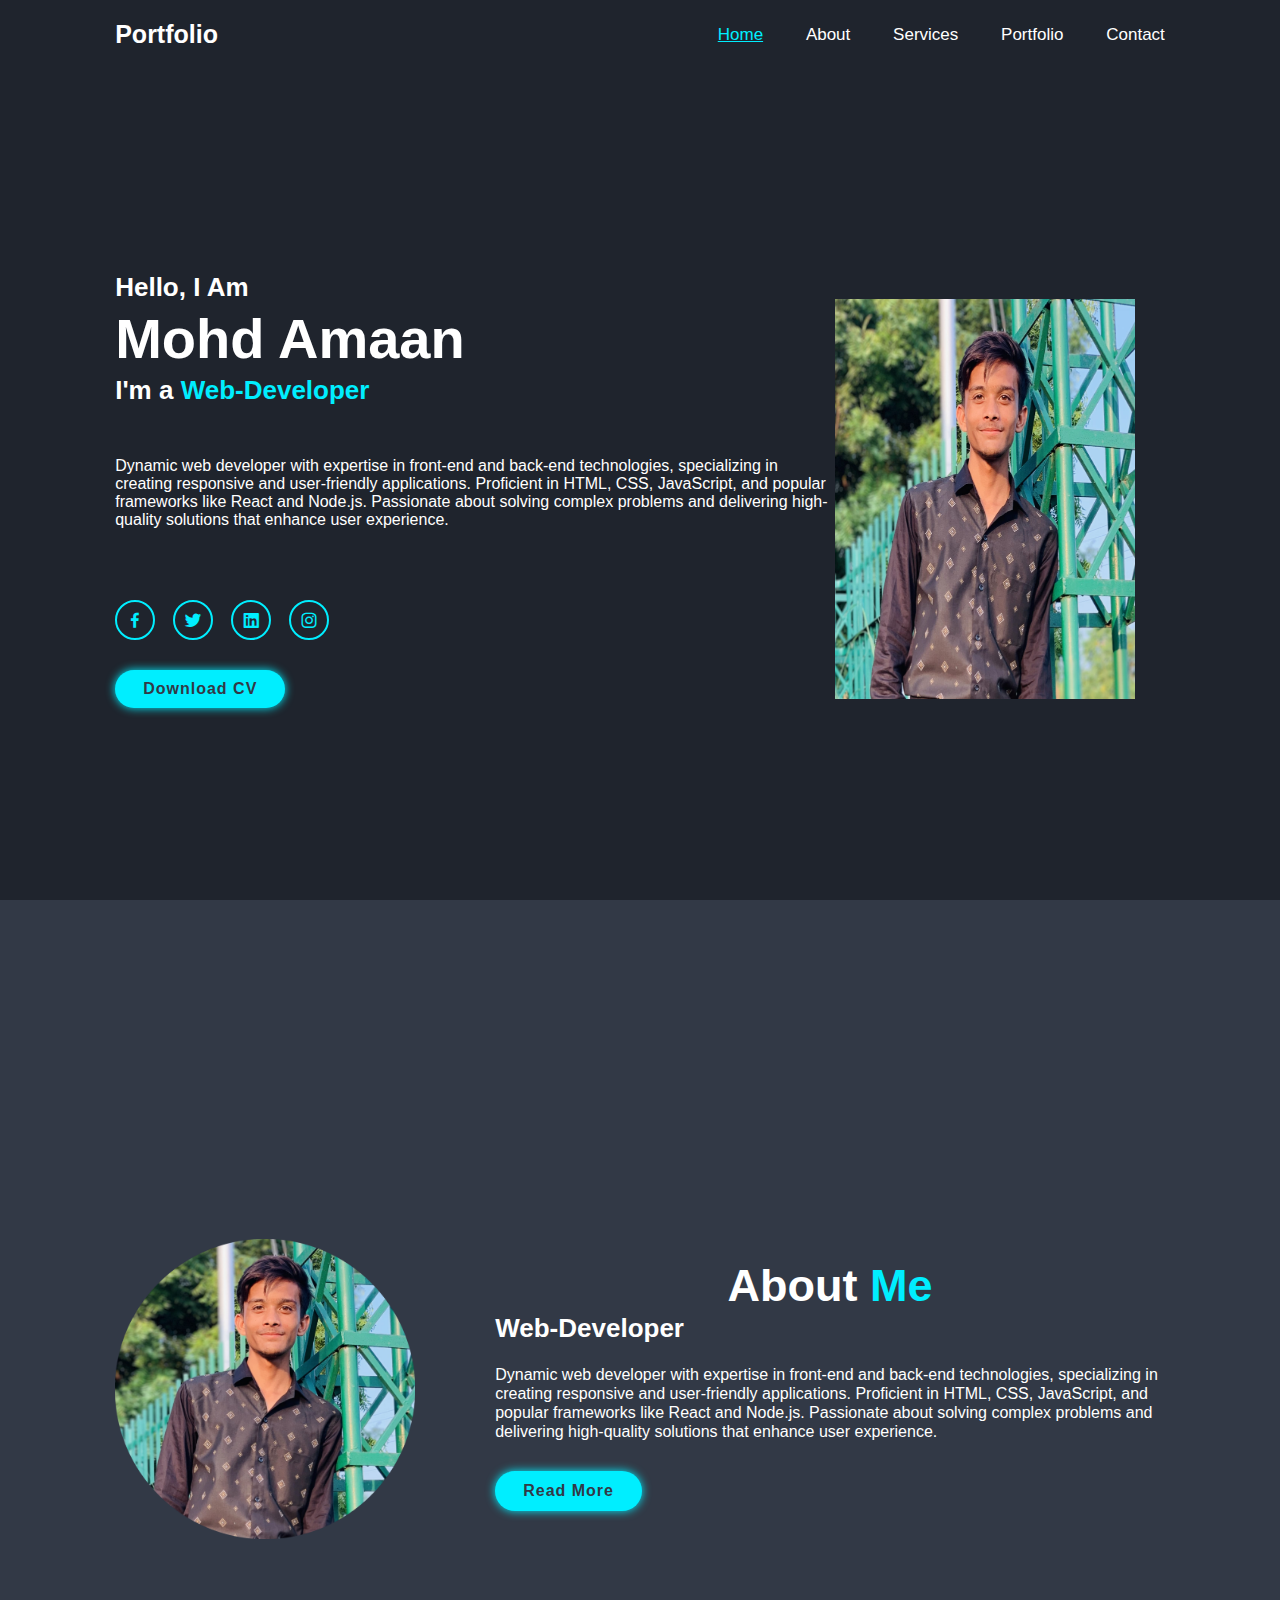
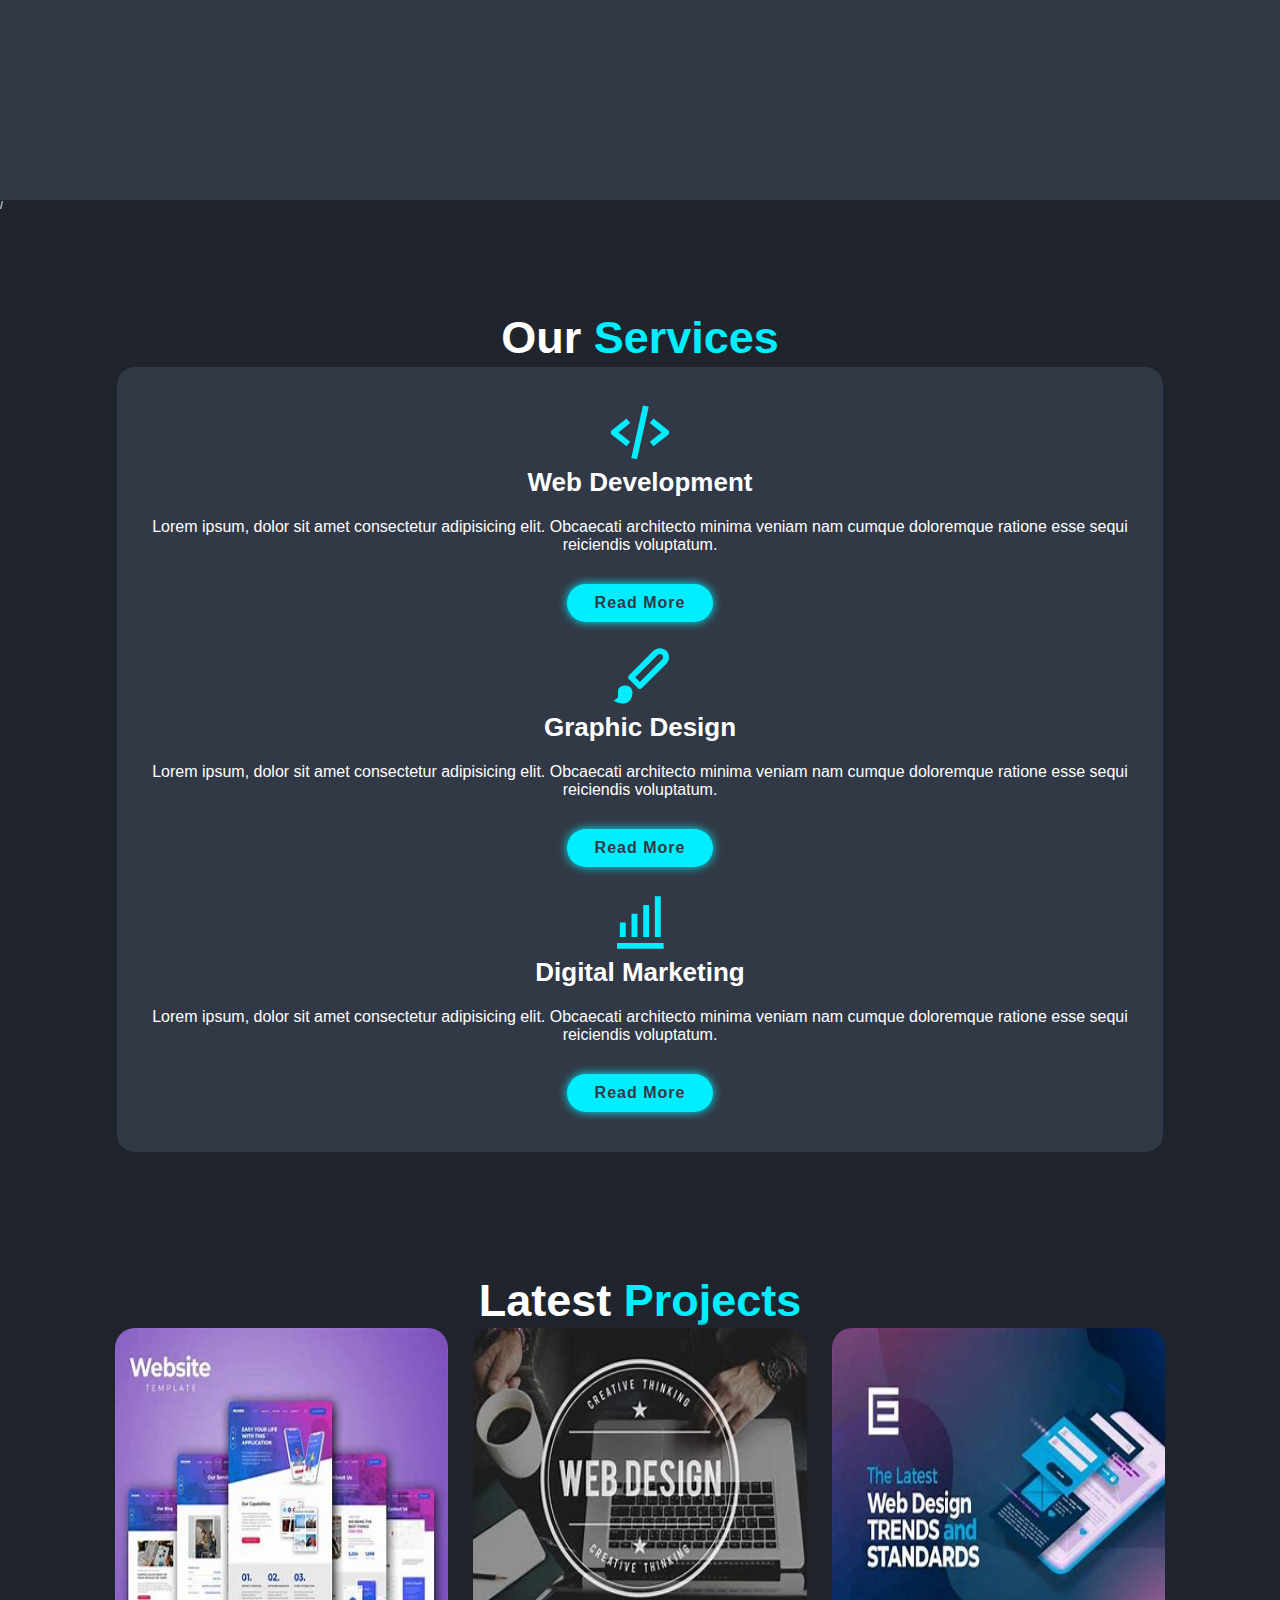
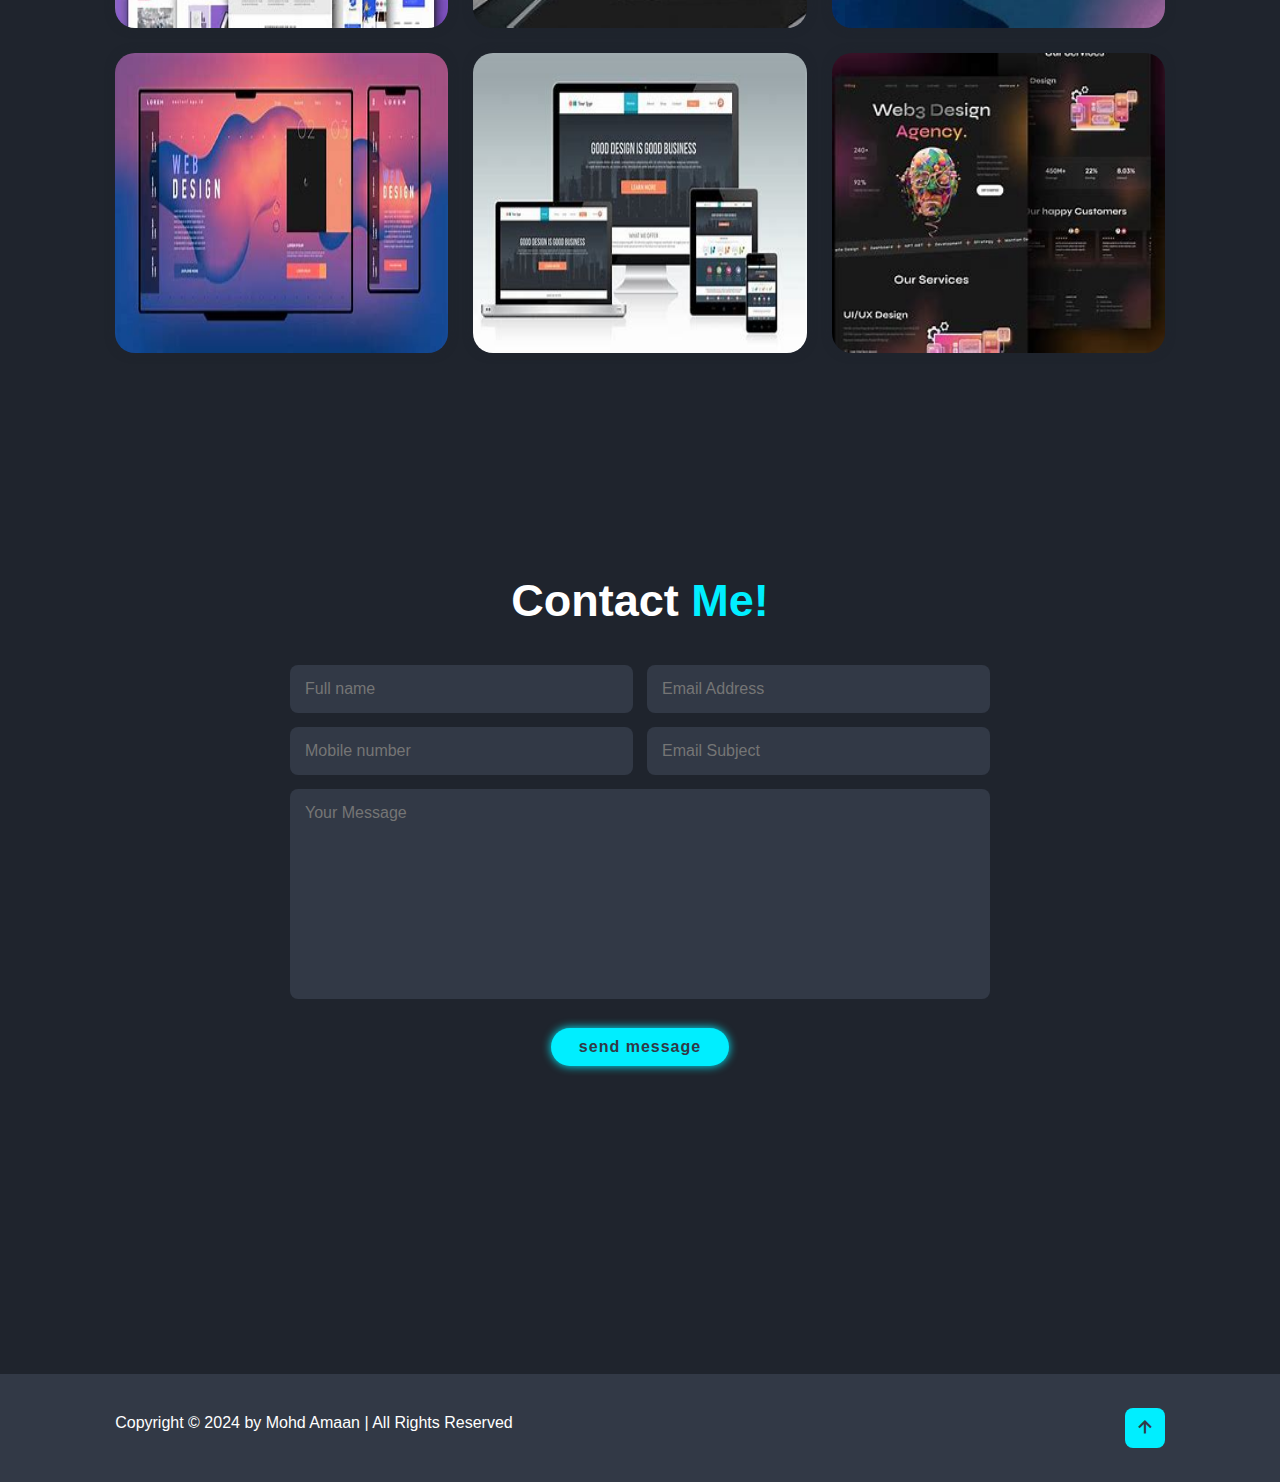
<file: task-1/index.html>
<!DOCTYPE html>
<html lang="en">

<head>
    <meta charset="UTF-8">
    <meta name="viewport" content="width=device-width, initial-scale=1.0">
    <title>Personal-portfolio</title>
    <link href='https://unpkg.com/boxicons@2.1.4/css/boxicons.min.css' rel='stylesheet'>
    <link rel="stylesheet" href="style.css">

</head>

<body>

    <header class="header">
        <a href="#" class="logo">Portfolio</a>
        <i class='bx bx-menu' id="manu-icon"></i>
        <nav class="navbar">
            <a href="#home" class="active">Home</a>
            <a href="#about">About</a>
            <a href="#Services">Services</a>
            <a href="#Portfolio">Portfolio</a>
            <a href="#Contact">Contact</a>
        </nav>
    </header>

    <!-- home section design -->

    <section class="home" id="home">
        <div class="home-content">
            <h3>Hello, I Am</h3>
            <h1>Mohd Amaan</h1>
            <h3>I'm a <span>Web-Developer</span></h3>
            <br>
            <p>Dynamic web developer with expertise in front-end and back-end technologies, specializing in creating
                responsive and user-friendly applications. Proficient in HTML, CSS, JavaScript, and popular frameworks
                like React and Node.js. Passionate about solving complex problems and delivering high-quality solutions
                that enhance user experience.
            </p>
            <br>
            <div class="social-media">
                <a href="#"><i class='bx bxl-facebook'></i></a>
                <a href="#"><i class='bx bxl-twitter'></i></a>
                <a href="#"><i class='bx bxl-linkedin-square'></i></a>
                <a href="#"><i class='bx bxl-instagram'></i></a>
            </div>
            <a href="#" class="btn">Download CV</a>
        </div>
        <div class="home-img">
            <img src="./amaan.jpeg" alt="" height="400px" width="300px">
        </div>
    </section>

    <!-- About section start -->

    <section class="about" id="about">
        <div class="about-img">
            <img src="./amaan-about.png" alt="   " height="300px">
        </div>

        <div class="about-content">
            <h2 class="heading">About <span>Me</span></h2>
            <h3>Web-Developer</h3>
            <p>Dynamic web developer with expertise in front-end and back-end technologies, specializing in creating
                responsive and user-friendly applications. Proficient in HTML, CSS, JavaScript, and popular frameworks
                like React and Node.js. Passionate about solving complex problems and delivering high-quality solutions
                that enhance user experience.</p>
            <a href="#" class="btn">Read More</a>

        </div>
    </section>

    <!-- Service Section start -->/

    <section class="Services" id="Services">
        <h2 class="heading">Our <span>Services</span></h2>
        <div class="services-container">
            <div class="service-box">
                <i class='bx bx-code-alt' id="wd"></i>
                <h3>Web Development</h3>
                <p>Lorem ipsum, dolor sit amet consectetur adipisicing elit. Obcaecati architecto minima veniam nam
                    cumque doloremque ratione esse sequi reiciendis voluptatum.</p>
                <a href="#" class="btn">Read More</a>
            </div>
            <div class="service-box">
                <i class='bx bxs-paint' id="gd"></i>
                <h3>Graphic Design</h3>
                <p>Lorem ipsum, dolor sit amet consectetur adipisicing elit. Obcaecati architecto minima veniam nam
                    cumque doloremque ratione esse sequi reiciendis voluptatum.</p>
                <a href="#" class="btn">Read More</a>
            </div>

            <div class="service-box">
                <i class='bx bx-bar-chart-alt' id="dm"></i>
                <h3>Digital Marketing</h3>
                <p>Lorem ipsum, dolor sit amet consectetur adipisicing elit. Obcaecati architecto minima veniam nam
                    cumque doloremque ratione esse sequi reiciendis voluptatum.</p>
                <a href="#" class="btn">Read More</a>
            </div>

        </div>
        </div>

    </section>

    <!-- portfolio section design -->
     <section class="Portfolio" id="Portfolio">
        <h2 class="heading">Latest <span>Projects</span></h2>
        <div class="portfolio-container">
            <div class="portfolio-box">
                <img src="./project-1.jpeg" alt="" height="300px" width="300px">
                <div class="portfolio-layer">
                    <h4>Web Design</h4>
                    <p>Lorem ipsum dolor sit amet consectetur adipisicing elit. Voluptates iure minus error, praesentium esse eaque?</p>
                    <a href="#"><i class='bx bx-link-external'></i></a>
                </div>
            </div>

            <div class="portfolio-box">
                <img src="./project-2.jpeg" alt="" height="300px" width="300px">
                <div class="portfolio-layer">
                    <h4>Web Design</h4>
                    <p>Lorem ipsum dolor sit amet consectetur adipisicing elit. Voluptates iure minus error, praesentium esse eaque?</p>
                    <a href="#"><i class='bx bx-link-external'></i></a>
                </div>
            </div>
            <div class="portfolio-box">
                <img src="./project-3.jpeg" alt="" height="300px" width="300px">
                <div class="portfolio-layer">
                    <h4>Web Design</h4>
                    <p>Lorem ipsum dolor sit amet consectetur adipisicing elit. Voluptates iure minus error, praesentium esse eaque?</p>
                    <a href="#"><i class='bx bx-link-external'></i></a>
                </div>
            </div>
            <div class="portfolio-box">
                <img src="./project-4.jpeg" alt="" height="300px" width="300px">
                <div class="portfolio-layer">
                    <h4>Web Design</h4>
                    <p>Lorem ipsum dolor sit amet consectetur adipisicing elit. Voluptates iure minus error, praesentium esse eaque?</p>
                    <a href="#"><i class='bx bx-link-external'></i></a>
                </div>
            </div>
            <div class="portfolio-box">
                <img src="./project-5.jpeg" alt="" height="300px" width="300px">
                <div class="portfolio-layer">
                    <h4>Web Design</h4>
                    <p>Lorem ipsum dolor sit amet consectetur adipisicing elit. Voluptates iure minus error, praesentium esse eaque?</p>
                    <a href="#"><i class='bx bx-link-external'></i></a>
                </div>
            </div>
            <div class="portfolio-box">
                <img src="./project-6.jpeg" alt="" height="300px" width="300px">
                <div class="portfolio-layer">
                    <h4>Web Design</h4>
                    <p>Lorem ipsum dolor sit amet consectetur adipisicing elit. Voluptates iure minus error, praesentium esse eaque?</p>
                    <a href="#"><i class='bx bx-link-external'></i></a>
                </div>
            </div>
            
            </div>
        </div>

     </section>

     <!-- contact section design -->

     <section class="contact" id="Contact">
        <h2 class="heading">Contact <span>Me!</span></h2>
        <form action="#">
            <div class="input-box">
                <input type="text" placeholder="Full name">
                <input type="email" placeholder="Email Address">
            </div>
            <div class="input-box">
                <input type="number" placeholder="Mobile number">
                <input type="text" placeholder="Email Subject">
            </div>
            <textarea name="" id="" cols="30" rows="10" placeholder="Your Message"></textarea>
            <input type="submit" value="send message" class="btn">
        </form>
     </section>

     <!-- footer design -->
      <footer class="footer">
        <div class="footer-text">
            <p>Copyright &copy; 2024 by Mohd Amaan | All Rights Reserved</p>
        </div>
        <div class="footer-iconTop">
            <a href="#home"><i class='bx bx-up-arrow-alt'></i></a>
        </div>
      </footer>

    <script src="main.js"></script>
</body>

</html>
</file>
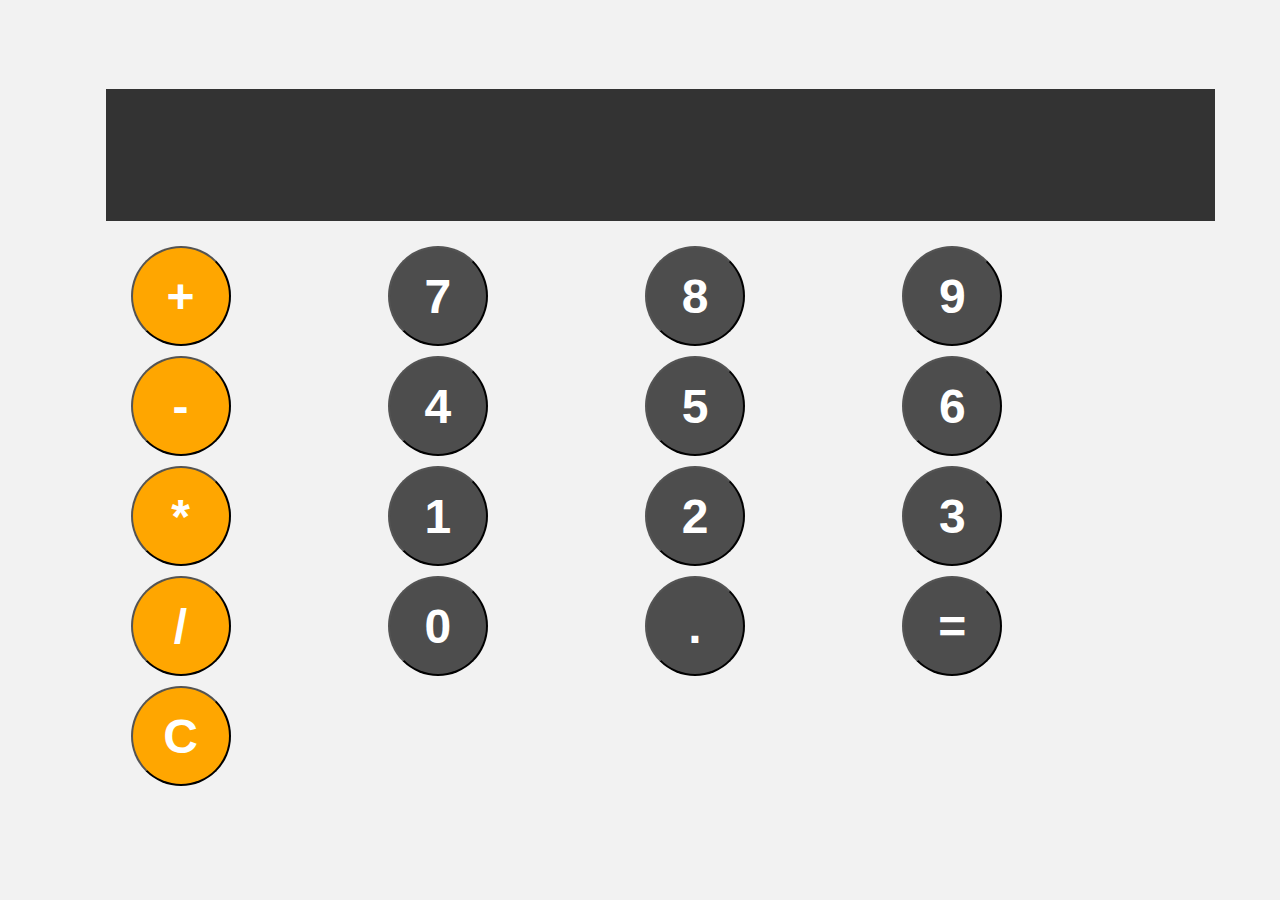
<file: Task-3/index.html>
<!DOCTYPE html>
<html lang="en">
    <link rel="stylesheet" href="calculator.css">
<head>
    <meta charset="UTF-8">
    <meta name="viewport" content="width=device-width, initial-scale=1.0">
    <link rel="stylesheet" href="calculator.css">
    <title>Calculator Project</title>
</head>
<body>
    <div id="calculator">
        <input id="display" readonly>
        <div id="keys">
            <button onclick="appendTodisplay('+')" class="operator-btn">+</button>
            <button onclick="appendTodisplay('7')">7</button>
            <button onclick="appendTodisplay('8')">8</button>
            <button onclick="appendTodisplay('9')">9</button>
            <button onclick="appendTodisplay('-')" class="operator-btn">-</button>
            <button onclick="appendTodisplay('4')">4</button>
            <button onclick="appendTodisplay('5')">5</button>
            <button onclick="appendTodisplay('6')">6</button>
            <button onclick="appendTodisplay('*')" class="operator-btn">*</button>
            <button onclick="appendTodisplay('1')">1</button>
            <button onclick="appendTodisplay('2')">2</button>
            <button onclick="appendTodisplay('3')">3</button>
            <button onclick="appendTodisplay('/')" class="operator-btn">/</button>
            <button onclick="appendTodisplay('0')">0</button>
            <button onclick="appendTodisplay('.')">.</button>
            <button onclick="calculate()">=</button>
            <button onclick="clearDisplay()" class="operator-btn">C</button>
        </div>
    </div>
    <script src="calculator.js"></script>
</body>
</html>
</file>
<file: task-1/style.css>
@import url('https://fonts.googleapis.com/css2?family=Montserrat:ital,wght@0,100..900;1,100..900&display=swap');

*{
    margin: 0;
    padding: 0;
    box-sizing: border-box;
    text-decoration: none;
    border: none;
    outline: none;
    scroll-behavior: smooth;
    font-family: 'Poppins' , sans-serif;
}

:root{
    --bg-color: #1f242d;
    --second-bg-color: #323946;
    --text-color:#fff;
    --main-color:#0ef;

}

html{
    font-size:62.5%;
    overflow-x: hidden;
}

body{
    background: var(--bg-color);
    color: var(--text-color);
}

section{
    min-height: 100vh;
    padding: 10rem 9% 2rem;
}

.home-img img{
    margin-top: 20px;
    margin-right: 30px;

}

header{
    position: fixed;
    top: 0;
    left: 0;
    width: 100%;
    padding: 2rem 9%;
    background: var(--bg-color);
    display: flex;
    justify-content: space-between;
    align-items: center;
    z-index: 100;
}
.header.sticky{
    border-bottom: .1rem solid rgba(0, 0, 0, .2);
}

.logo{
    font-size: 2.5rem;
    color: var(--text-color);
    font-weight: 600;
    cursor: default;
}
.navbar a{
    font-size: 1.7rem;
    color: var(--text-color);
    margin-left: 4rem;
    transition: .3s;
}
.navbar a:hover,
.navbar a.active{
    color: var(--main-color);
    text-decoration-line: underline;
}

#manu-icon{
    font-size: 3.6rem;
    color: var(--text-color);
    display: none;
}
.home{
    display: flex;
    align-items: center;
    justify-content: center;
}
.home-conten ,h3{
    font-size: 3.2rem;
    font-weight: 700;
}

.home-conten ,h3:nth-of-type(2){
    margin-bottom: 2rem;

}
span{
    color: var(--main-color);
}

.home-conten,h1{
    font-size: 5.6rem;
    font-weight: 700;
    line-height: 1.3;
}
.home-conten,p{
    font-size: 1.6rem;
}
.social-media a{
    display: inline-flex;
    justify-content: center;
    align-items: center;
    width: 4rem;
    height: 4rem;
    background: transparent;
    border: .2rem solid var(--main-color);
    border-radius: 50%;
    font-size: 2rem;
    color: var(--main-color);
    margin: 3rem 1.5rem 3rem 0;
    transition: .5 ease;
}

.social-media a:hover{
    background: var(--main-color);
    color: var(--second-bg-color);
    box-shadow: 0 0 1rem var(--main-color);
}
.btn{
    display: inline-block;
    padding: 1rem 2.8rem;
    background: var(--main-color);
    border-radius: 4rem;
    box-shadow: 0 0 1rem var(--main-color);
    font-size: 1.6rem;
    color: var(--second-bg-color);
    letter-spacing: .1rem;
    font-weight: 600;
    transition: .5s ease;
}
.btn:hover{
    box-shadow: none;
}

.about{
    display: flex;
    justify-content: center;
    align-items: center;
    gap: 8rem;
    background: var(--second-bg-color);
}
.heading{
    text-align: center;
    font-size: 4.5rem;

}
.about-content ,h2{
text-align: left;
line-height: 1.2;
}
.about-content,h3{
    font-size: 2.6rem;

}
.about-content,p{
    font-size: 1.6rem;
    margin: 2rem 0 3rem;
}
.services h2{
    margin-bottom: 5rem;
}
.services-container{
    display: flex;
    justify-content: center;
    align-items: center;
    flex-wrap: wrap;
    gap: 2rem;
}
.services-container,.services-box{
    flex: 1 1 30rem;
    background: var(--second-bg-color);
    padding: 3rem 2rem 4rem;
    border-radius: 2rem;
    text-align: center;
    border: .2rem solid var(--bg-color);
}
#wd{
    font-size: 7rem;
    color: var(--main-color);
}
#gd{
    font-size: 7rem;
    color: var(--main-color);
}
#dm{
    font-size: 7rem;
    color: var(--main-color);
}

.portfolio{
    background-color: var(--second-bg-color);
}
.portfolio h2{
    margin-bottom: 4rem;
}
.portfolio-container{
    display: grid;
    grid-template-columns: repeat(3,1fr);
    align-items: center;
    gap: 2.5rem;
}
.portfolio-container .portfolio-box{
    position: relative;
    border-radius: 2rem;
    box-shadow: 0 0 1rem var(--bg-color);
    overflow: hidden;
    display: flex;
}
.portfolio-box img{
    width: 100%;
    transition: .5s ease;
}
.portfolio-box:hover img{
    transform: scale(1.1);
}

.portfolio-box .portfolio-layer{
    position: absolute;
    bottom: 0;
    left: 0;
    width: 100%;
    height: 100%;
    background : linear-gradient(rgba(0, 0, 0, .1), var(--main-color));
    display: flex;
    justify-content: center;
    align-items: center;
    flex-direction: column;
    text-align: center;
    padding: 0 4rem;
    transform: translateY(100%);
    transition: .5s ease;
}
.portfolio-box:hover .portfolio-layer{
    transform: translateY(0);
}


.portfolio-layer h4{
    font-size: 4rem;
}

.portfolio-layer p{
    font-size: 1.6rem;
    margin: .3rem 0 1rem;
}
.portfolio-layer a{
    display: inline-flex;
    justify-content: center;
    align-items: center;
    width: 5rem;
    height: 5rem;
    background: var(--text-color);
    border-radius: 50%;
}
.portfolio-layer a i{
    font-size: 2rem;
    color: var(--second-bg-color);
}
.contact h2{
    margin-bottom: 3rem;
}
.contact form{
        max-width: 70rem;
        margin: 1rem auto;
        text-align: center;
        margin-bottom: 3rem;
}
.contact form .input-box{
    display: flex;
    justify-content: space-between;
    flex-wrap: wrap;
}
.contact form .input-box input,
.contact form textarea{
    width: 100%;
    padding: 1.5rem;
    font-size: 1.6rem;
    color: var(--text-color);
    background: var(--second-bg-color);
    border-radius: .8rem;
    margin: .7rem 0;
}
.contact form .input-box input{
    width: 49%;
}
.contact form textarea{
    resize: none;
}
.contact form .btn{
    margin-top: 2rem;
    cursor: pointer;
}
.footer{
    display: flex;
    justify-content: space-between;
    align-items: center;
    flex-wrap: wrap;
    padding: 2rem 9%;
    background: var(--second-bg-color);
}
.footer-text p{
    font-size: 1.6rem;
    
}
.footer-iconTop a{
    display: inline-flex;
    justify-content: center;
    align-items: center;
    padding: .8rem;
    background: var(--main-color);
    border-radius: .8rem;
    transition: .5s ease;
}
.footer-iconTop a:hover{
    box-shadow: 0 0 1rem var(--main-color);
}

.footer-iconTop a i{
    font-size: 2.4rem;
    color: var(--second-bg-color);
}

/* BREAKPOINTS */

@media (max-width: 1200px){
    html{
        font-size: 55%;
    }
}
@media (max-width: 991px){
    .header{
        padding: 2rem 3%;
    }
    section{
        padding: 10rem 3% 2rem;
    }
    .footer{
        padding: 2rem 3%;
    }
}

@media (max-width: 768px){
    #menu-icon{
        display: block;
    }
    .navbar{
        position: absolute;
        top: 100%;
        left: 0;
        width: 100%;
        padding: 1rem 3%;
        background: var(--bg-color);
        border-top: .1rem solid rgba(0, 0, 0, .2);
        box-shadow: 0 .5rem 1rem rgba(0, 0, 0, .2);
    }

    .navbar a{
        display: block;
        font-size: 2rem;
        margin: 3rem 0;
    }
}
</file>
<file: Task-3/calculator.css>
body{
    margin: 0;
    display: flex;
    justify-content: center;
    align-items: center;
    height: 100vh;
    background-color: hsl(0, 0%, 95%);

}
#calcukator{
    font-family: Arial,sans-serif;
    background-color: hsl(0, 0%, 15%);
    border-radius: 15px;
    max-width: 500px;
    overflow: hidden;
}
#display{
    width: 100%;
    padding: 20px;
    font-size: 5rem;
    text-align: left;
    border: none;
    background-color: hsl(0, 0%, 20%);
    color : white;



}
#keys{
    display: grid;
    grid-template-columns: repeat(4,1fr);
    gap: 10px;
    padding: 25px;
}
button{
    width: 100px;
    height: 100px;
    border-radius: 50px;
    background-color: hsl(0, 0%, 30%);
    color: white;
    font-size: 3rem;
    font-weight: bold;
    cursor: pointer;


}
button:hover{
    background-color:  hsl(0, 0%, 40%);
}
button:active{
    background-color:  hsl(0, 0%, 50%);
}
.operator-btn{
    background-color: hsl(39, 100%, 50%);
}
.operator-btn:hover{
    background-color: hsl(39, 100%, 65%);
}
.operator-btn:active{
    background-color: hsl(39, 100%, 75%);
}
</file>
